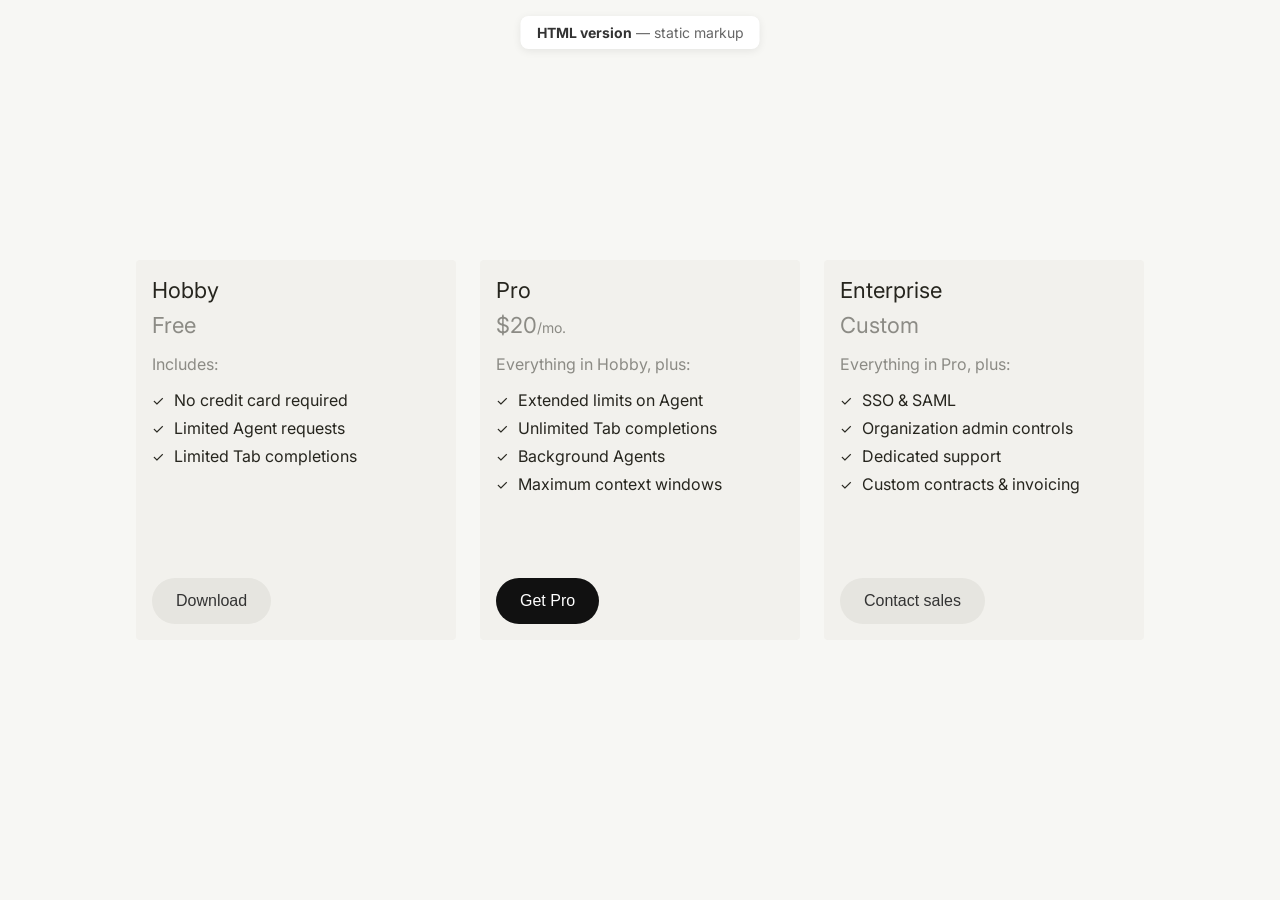
<file: index.html>
<!DOCTYPE html>
<html lang="en">
<head>
    <!-- Document basics -->
    <meta charset="UTF-8">
    <meta name="viewport" content="width=device-width, initial-scale=1.0">
    <title>Pricing Plans — HTML version</title>

    <!-- Google Fonts: Inter (weights 400–700) -->
    <link rel="preconnect" href="https://fonts.googleapis.com">
    <link rel="preconnect" href="https://fonts.gstatic.com" crossorigin>
    <link href="https://fonts.googleapis.com/css2?family=Inter:wght@400;500;600;700&display=swap" rel="stylesheet">

    <!-- Page styles -->
    <link rel="stylesheet" href="styles.css">
</head>
<body>

    <!-- Dev badge: version label (fixed top center) -->
    <p class="page-label"><strong>HTML version</strong> — static markup</p>

    <!-- Pricing row: side-by-side plan cards -->
    <div class="cards-container">

        <!-- Card: Hobby plan -->
        <div class="card">
            <div class="card-top">
                <h3 class="card-title">Hobby</h3>
                <p class="card-price">
                    <span class="card-price-amount">Free</span>
                </p>
                <div class="card-content">
                    <p class="includes-text">Includes:</p>
                    <ul class="features-list">
                        <li>
                            <span class="checkmark">✓</span>
                            No credit card required
                        </li>
                        <li>
                            <span class="checkmark">✓</span>
                            Limited Agent requests
                        </li>
                        <li>
                            <span class="checkmark">✓</span>
                            Limited Tab completions
                        </li>
                    </ul>
                </div>
            </div>
            <!-- Secondary CTA -->
            <button class="download-button secondary">Download</button>
        </div>

        <!-- Card: Pro plan -->
        <div class="card">
            <div class="card-top">
                <h3 class="card-title">Pro</h3>
                <p class="card-price">
                    <span class="card-price-amount">$20</span>
                    <span class="card-price-period">/mo.</span>
                </p>
                <div class="card-content">
                    <p class="includes-text">Everything in Hobby, plus:</p>
                    <ul class="features-list">
                        <li>
                            <span class="checkmark">✓</span>
                            Extended limits on Agent
                        </li>
                        <li>
                            <span class="checkmark">✓</span>
                            Unlimited Tab completions
                        </li>
                        <li>
                            <span class="checkmark">✓</span>
                            Background Agents
                        </li>
                        <li>
                            <span class="checkmark">✓</span>
                            Maximum context windows
                        </li>
                    </ul>
                </div>
            </div>
            <!-- Primary CTA -->
            <button class="download-button primary">Get Pro</button>
        </div>

        <!-- Card: Enterprise plan -->
        <div class="card">
            <div class="card-top">
                <h3 class="card-title">Enterprise</h3>
                <p class="card-price">
                    <span class="card-price-amount">Custom</span>
                </p>
                <div class="card-content">
                    <p class="includes-text">Everything in Pro, plus:</p>
                    <ul class="features-list">
                        <li>
                            <span class="checkmark">✓</span>
                            SSO & SAML
                        </li>
                        <li>
                            <span class="checkmark">✓</span>
                            Organization admin controls
                        </li>
                        <li>
                            <span class="checkmark">✓</span>
                            Dedicated support
                        </li>
                        <li>
                            <span class="checkmark">✓</span>
                            Custom contracts & invoicing
                        </li>
                    </ul>
                </div>
            </div>
            <!-- Secondary CTA -->
            <button class="download-button secondary">Contact sales</button>
        </div>

    </div>
</body>
</html>
</file>
<file: styles.css>
/* ==========================================================================
   Reset
   ========================================================================== */

* {
    margin: 0;
    padding: 0;
    box-sizing: border-box;
}

/* ==========================================================================
   Page — canvas & centering
   ========================================================================== */

body {
    font-family: 'Inter', -apple-system, BlinkMacSystemFont, 'Segoe UI', Roboto, sans-serif;
    background-color: #f7f7f4;       /* page background */
    display: flex;
    justify-content: center;
    align-items: center;
    min-height: 100vh;
    padding: 20px;
}

/* ==========================================================================
   Cards row — horizontal layout
   ========================================================================== */

.cards-container {
    display: flex;
    flex-direction: row;
    gap: 24px;                       /* space between cards */
    flex-wrap: nowrap;
    justify-content: center;
    align-items: flex-start;
}

/* ==========================================================================
   Card — shell & structure
   ========================================================================== */

.card {
    display: flex;
    flex-direction: column;
    min-height: 380px;
    background-color: #f2f1ed;       /* card surface */
    border-radius: 4px;
    padding: 16px;
    width: 320px;
    flex-shrink: 0;
}

.card-top {
    display: flex;
    flex-direction: column;
}

/* ==========================================================================
   Card — plan name & price
   ========================================================================== */

.card-title {
    font-size: 22px;
    line-height: 28px;
    font-weight: 400;
    color: #26251e;                  /* primary text */
    margin-bottom: 8px;
}

.card-price {
    font-size: 20px;
    color: rgba(38, 37, 30, 0.5);    /* muted price row */
    display: inline-flex;
    align-items: baseline;
}

.card-price-amount {
    font-size: 22px;
    font-weight: 400;
    color: rgba(38, 37, 30, 0.5);
}

.card-price-period {
    font-size: 14px;                 /* “/mo.” suffix */
    color: rgba(38, 37, 30, 0.5);
}

/* ==========================================================================
   Card — feature list
   ========================================================================== */

.card-content {
    margin-bottom: 32px;
}

.includes-text {
    font-size: 16px;
    color: rgba(38, 37, 30, 0.5);    /* “Includes:” label */
    margin: 16px 0px;
}

.features-list {
    list-style: none;
    padding: 0;
}

.features-list li {
    display: flex;
    align-items: center;
    margin-bottom: 8px;
    font-size: 16px;
    color: #26251e;
}

.checkmark {
    color: #26251e;
    font-size: 14px;
    margin-right: 10px;
    font-weight: 400;
}

/* ==========================================================================
   Buttons — CTA at card bottom
   ========================================================================== */

.download-button {
    margin-top: auto;                /* pins button to bottom of card */
    width: fit-content;
    background-color: #e6e5e0;       /* secondary (Hobby) */
    border: none;
    border-radius: 999px;            /* pill shape */
    padding: 14px 24px;
    font-size: 16px;
    font-weight: 500;
    color: #333;
    cursor: pointer;
    transition: background-color 0.2s ease;
}

.download-button:hover {
    background-color: #D8D6CE;
}

.download-button:active {
    background-color: #D8D6CE;
}

/* Primary variant (Pro) */
.download-button.primary {
    background-color: #111;
    color: #fff;
}

.download-button.primary:hover {
    background-color: #333;
}

.download-button.primary:active {
    background-color: #333;
}

/* ==========================================================================
   Dev badge — version label overlay
   ========================================================================== */

.page-label {
    position: fixed;
    top: 16px;
    left: 50%;
    transform: translateX(-50%);
    font-size: 14px;
    color: #666;
    background: #fff;
    padding: 8px 16px;
    border-radius: 8px;
    box-shadow: 0 2px 8px rgba(0,0,0,0.08);
}

.page-label strong {
    color: #333;
}
</file>
